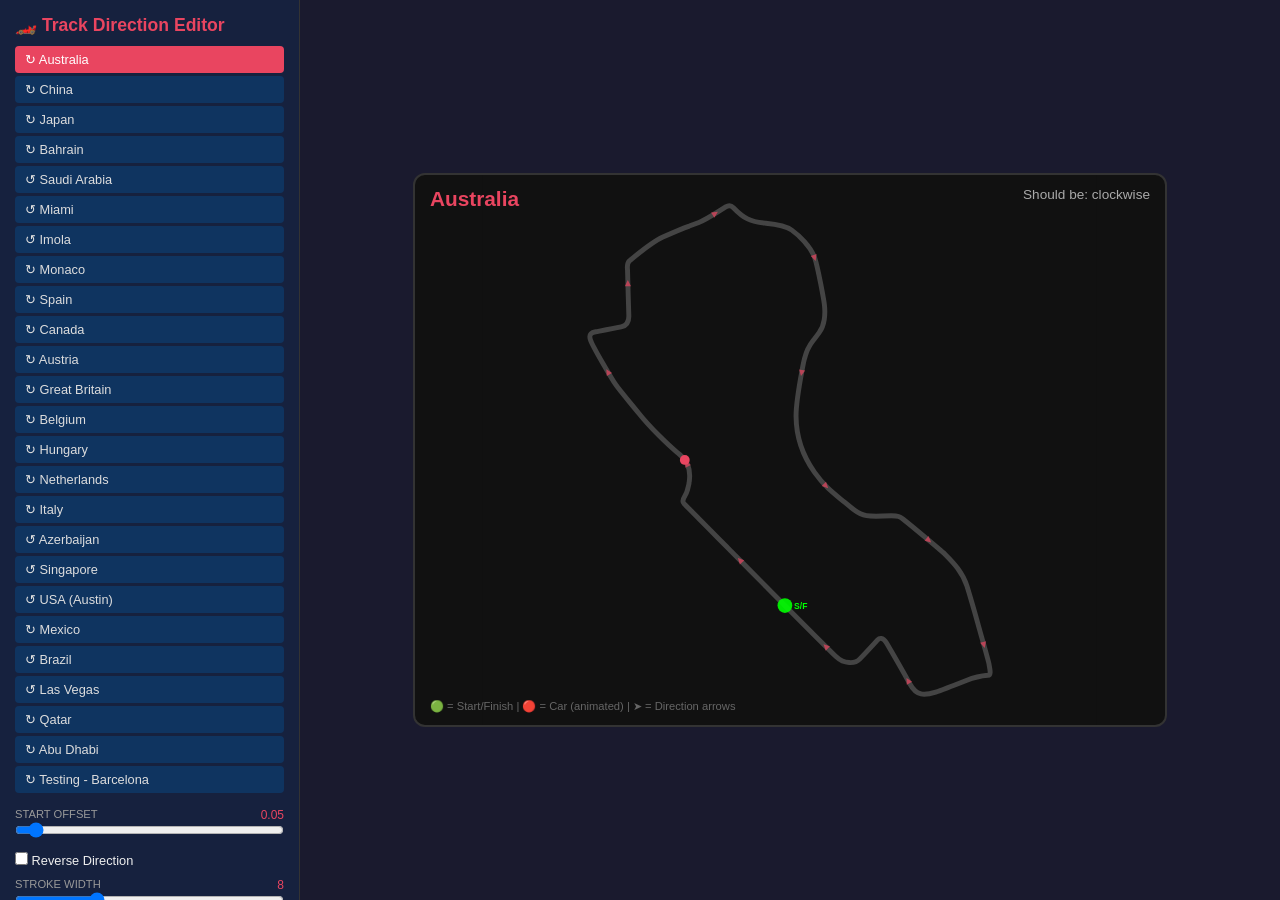
<file: track-editor.html>
<!DOCTYPE html>
<html lang="en">
<head>
    <meta charset="UTF-8">
    <meta name="viewport" content="width=device-width, initial-scale=1.0">
    <title>F1 Track Editor v2</title>
    <style>
        * { margin: 0; padding: 0; box-sizing: border-box; }
        body {
            font-family: 'Segoe UI', sans-serif;
            background: #1a1a2e;
            color: #eee;
            display: flex;
            height: 100vh;
        }
        .sidebar {
            width: 300px;
            background: #16213e;
            padding: 15px;
            overflow-y: auto;
            border-right: 1px solid #333;
        }
        .sidebar h1 { font-size: 1.1rem; margin-bottom: 10px; color: #e94560; }
        .track-list { display: flex; flex-direction: column; gap: 3px; margin-bottom: 15px; }
        .track-btn {
            background: #0f3460; border: none; color: #ddd; padding: 6px 10px;
            text-align: left; cursor: pointer; border-radius: 4px; font-size: 0.8rem;
        }
        .track-btn:hover { background: #1a508b; }
        .track-btn.active { background: #e94560; color: #fff; }
        .track-btn.done { border-left: 3px solid #0f0; }

        .controls { display: flex; flex-direction: column; gap: 10px; }
        .control-group label { display: block; font-size: 0.7rem; color: #999; margin-bottom: 2px; text-transform: uppercase; }
        .control-group .value { font-size: 0.75rem; color: #e94560; float: right; }
        .control-group input[type="range"] { width: 100%; }
        .checkbox-row { display: flex; gap: 12px; align-items: center; }
        .checkbox-row label { font-size: 0.8rem; cursor: pointer; }

        .actions { margin-top: 15px; display: flex; flex-direction: column; gap: 6px; }
        .action-btn {
            background: #e94560; border: none; color: #fff; padding: 8px;
            border-radius: 6px; cursor: pointer; font-weight: bold; font-size: 0.85rem;
        }
        .action-btn:hover { background: #c73650; }
        .action-btn.secondary { background: #0f3460; }
        .action-btn.secondary:hover { background: #1a508b; }

        .info-box {
            margin-top: 10px; padding: 8px; background: #0a0a1a; 
            border: 1px solid #333; border-radius: 6px; font-size: 0.75rem;
            color: #aaa; line-height: 1.5;
        }
        .info-box .correct { color: #0f0; }
        .info-box .wrong { color: #e94560; }

        .main-area {
            flex: 1; display: flex; flex-direction: column;
            align-items: center; justify-content: center; padding: 20px; position: relative;
        }
        .preview-container { background: #111; border: 2px solid #333; border-radius: 12px; position: relative; }
        .preview-container svg { display: block; }
        .track-name-overlay {
            position: absolute; top: 12px; left: 15px;
            font-size: 1.3rem; font-weight: bold; color: #e94560;
        }
        .direction-info {
            position: absolute; top: 12px; right: 15px;
            font-size: 0.85rem; color: #aaa;
        }
        .legend {
            position: absolute; bottom: 12px; left: 15px; font-size: 0.7rem; color: #666;
        }

        .modal-overlay {
            display: none; position: fixed; top: 0; left: 0; right: 0; bottom: 0;
            background: rgba(0,0,0,0.8); z-index: 100; align-items: center; justify-content: center;
        }
        .modal-overlay.active { display: flex; }
        .modal {
            background: #16213e; border: 1px solid #e94560; border-radius: 12px;
            padding: 20px; max-width: 900px; width: 90%; max-height: 80vh; overflow-y: auto;
        }
        .modal h2 { color: #e94560; margin-bottom: 10px; }
        .modal textarea {
            width: 100%; height: 400px; background: #0a0a1a; color: #0f0;
            border: 1px solid #333; padding: 8px; font-family: monospace; font-size: 0.75rem;
            border-radius: 6px; resize: vertical;
        }
        .modal .btn-row { margin-top: 10px; display: flex; gap: 8px; }
    </style>
</head>
<body>

<div class="sidebar">
    <h1>🏎️ Track Direction Editor</h1>
    <div class="track-list" id="track-list"></div>

    <div class="controls">
        <div class="control-group">
            <label>Start Offset <span class="value" id="offset-val">0.00</span></label>
            <input type="range" id="startOffset" min="0" max="1" step="0.01" value="0">
        </div>
        <div class="checkbox-row">
            <label><input type="checkbox" id="reversed"> Reverse Direction</label>
        </div>
        <div class="control-group">
            <label>Stroke Width <span class="value" id="stroke-val">8</span></label>
            <input type="range" id="strokeWidth" min="3" max="20" step="1" value="8">
        </div>
    </div>

    <div class="info-box" id="info-box">
        Select a track to see direction info.
    </div>

    <div class="actions">
        <button class="action-btn" id="btn-save">✅ Save This Track</button>
        <button class="action-btn secondary" id="btn-export">📋 Export circuits.js Changes</button>
    </div>
</div>

<div class="main-area">
    <div class="preview-container">
        <svg id="preview-svg" width="750" height="550" viewBox="0 0 1000 1000">
            <rect x="0" y="0" width="1000" height="1000" fill="#111" />
            <path id="preview-path" stroke="#444" stroke-width="8" fill="none" stroke-linejoin="round" stroke-linecap="round" />
            <!-- Direction arrows along the track -->
            <g id="direction-arrows"></g>
            <!-- Start/Finish marker -->
            <circle id="start-marker" r="12" fill="#0f0" opacity="0.9" cx="0" cy="0" />
            <text id="start-label" fill="#0f0" font-size="14" font-weight="bold" x="0" y="0">S/F</text>
            <!-- Animated car dot -->
            <circle id="car-dot" r="8" fill="#e94560" cx="0" cy="0" />
        </svg>
        <div class="track-name-overlay" id="track-label">Select a track</div>
        <div class="direction-info" id="direction-info"></div>
        <div class="legend">
            🟢 = Start/Finish | 🔴 = Car (animated) | ➤ = Direction arrows
        </div>
    </div>
</div>

<!-- Export Modal -->
<div class="modal-overlay" id="export-modal">
    <div class="modal">
        <h2>Export Direction Data</h2>
        <textarea id="export-text" readonly></textarea>
        <div class="btn-row">
            <button class="action-btn" onclick="copyExport()">📋 Copy</button>
            <button class="action-btn secondary" onclick="document.getElementById('export-modal').classList.remove('active')">Close</button>
        </div>
    </div>
</div>

<script type="module">
    import { CIRCUITS } from './src/data/circuits.js';

    // Known correct racing directions
    const CORRECT_DIRECTIONS = {
        oz: { direction: 'clockwise', label: 'Australia (Melbourne)' },
        china: { direction: 'clockwise', label: 'China (Shanghai)' },
        suzuka: { direction: 'clockwise', label: 'Japan (Suzuka) - Figure 8' },
        bahrain: { direction: 'clockwise', label: 'Bahrain (Sakhir)' },
        jeddah: { direction: 'counter-clockwise', label: 'Saudi Arabia (Jeddah)' },
        miami: { direction: 'counter-clockwise', label: 'USA (Miami)' },
        imola: { direction: 'counter-clockwise', label: 'Italy (Imola)' },
        monaco: { direction: 'clockwise', label: 'Monaco' },
        barcelona: { direction: 'clockwise', label: 'Spain (Barcelona)' },
        canada: { direction: 'clockwise', label: 'Canada (Montreal)' },
        austria: { direction: 'clockwise', label: 'Austria (Red Bull Ring)' },
        silverstone: { direction: 'clockwise', label: 'Great Britain (Silverstone)' },
        spa: { direction: 'clockwise', label: 'Belgium (Spa)' },
        hungary: { direction: 'clockwise', label: 'Hungary (Hungaroring)' },
        zandvoort: { direction: 'clockwise', label: 'Netherlands (Zandvoort)' },
        monza: { direction: 'clockwise', label: 'Italy (Monza)' },
        baku: { direction: 'counter-clockwise', label: 'Azerbaijan (Baku)' },
        singapore: { direction: 'counter-clockwise', label: 'Singapore (Marina Bay)' },
        austin: { direction: 'counter-clockwise', label: 'USA (COTA)' },
        mexico: { direction: 'clockwise', label: 'Mexico (Mexico City)' },
        interlagos: { direction: 'counter-clockwise', label: 'Brazil (Interlagos)' },
        vegas: { direction: 'counter-clockwise', label: 'USA (Las Vegas)' },
        qatar: { direction: 'clockwise', label: 'Qatar (Lusail)' },
        abudhabi: { direction: 'clockwise', label: 'Abu Dhabi (Yas Marina)' },
        testing: { direction: 'clockwise', label: 'Testing (Barcelona)' },
    };

    const state = {
        tracks: {},
        currentId: null,
        animFrame: null,
        animProgress: 0,
    };

    // Initialize
    CIRCUITS.forEach(c => {
        state.tracks[c.id] = {
            name: c.name,
            path: c.path,
            startOffset: c.startOffset || 0,
            reversed: c.reversed || false,
            strokeWidth: 8,
        };
    });

    // Build sidebar
    const listEl = document.getElementById('track-list');
    CIRCUITS.forEach(c => {
        const btn = document.createElement('button');
        btn.className = 'track-btn';
        const dir = CORRECT_DIRECTIONS[c.id];
        const dirIcon = dir?.direction === 'counter-clockwise' ? '↺' : '↻';
        btn.textContent = `${dirIcon} ${c.name}`;
        btn.dataset.id = c.id;
        btn.addEventListener('click', () => selectTrack(c.id));
        listEl.appendChild(btn);
    });

    const offsetSlider = document.getElementById('startOffset');
    const reversedCheck = document.getElementById('reversed');
    const strokeSlider = document.getElementById('strokeWidth');
    const pathEl = document.getElementById('preview-path');
    const svgEl = document.getElementById('preview-svg');
    const startMarker = document.getElementById('start-marker');
    const startLabel = document.getElementById('start-label');
    const carDot = document.getElementById('car-dot');
    const arrowsGroup = document.getElementById('direction-arrows');

    function selectTrack(id) {
        state.currentId = id;
        const t = state.tracks[id];

        document.querySelectorAll('.track-btn').forEach(b => 
            b.classList.toggle('active', b.dataset.id === id));

        offsetSlider.value = t.startOffset;
        reversedCheck.checked = t.reversed;
        strokeSlider.value = t.strokeWidth;

        document.getElementById('track-label').textContent = t.name;
        
        const dir = CORRECT_DIRECTIONS[id];
        document.getElementById('direction-info').textContent = 
            dir ? `Should be: ${dir.direction}` : '';

        // Update info box
        const infoBox = document.getElementById('info-box');
        infoBox.innerHTML = `<b>${t.name}</b><br>` +
            `Direction: ${dir?.direction || 'unknown'}<br>` +
            `Start Offset: ${t.startOffset.toFixed(2)}<br>` +
            `Reversed: ${t.reversed}`;

        renderPreview();
        startAnimation();
    }

    function renderPreview() {
        if (!state.currentId) return;
        const t = state.tracks[state.currentId];

        document.getElementById('offset-val').textContent = t.startOffset.toFixed(2);
        document.getElementById('stroke-val').textContent = t.strokeWidth;

        pathEl.setAttribute('d', t.path);
        pathEl.setAttribute('stroke-width', t.strokeWidth);

        // Auto-fit viewBox
        try {
            const bbox = pathEl.getBBox();
            const pad = 50;
            svgEl.setAttribute('viewBox',
                `${bbox.x - pad} ${bbox.y - pad} ${bbox.width + pad * 2} ${bbox.height + pad * 2}`);
        } catch(e) {}

        // Draw start/finish marker
        const len = pathEl.getTotalLength();
        const sfDist = t.startOffset * len;
        const sfPoint = pathEl.getPointAtLength(t.reversed ? (len - sfDist) : sfDist);
        startMarker.setAttribute('cx', sfPoint.x);
        startMarker.setAttribute('cy', sfPoint.y);
        startLabel.setAttribute('x', sfPoint.x + 15);
        startLabel.setAttribute('y', sfPoint.y + 5);

        // Draw direction arrows along the path
        arrowsGroup.innerHTML = '';
        const numArrows = 12;
        for (let i = 0; i < numArrows; i++) {
            const frac = (i + 0.5) / numArrows;
            const adjustedFrac = (t.startOffset + frac) % 1;
            const d1 = t.reversed 
                ? len * (1 - adjustedFrac) 
                : len * adjustedFrac;
            const d2 = t.reversed 
                ? len * (1 - adjustedFrac) - len * 0.005
                : len * adjustedFrac + len * 0.005;
            
            const p1 = pathEl.getPointAtLength(Math.max(0, Math.min(len, d1)));
            const p2 = pathEl.getPointAtLength(Math.max(0, Math.min(len, d2)));
            
            const angle = Math.atan2(p2.y - p1.y, p2.x - p1.x) * 180 / Math.PI;
            
            const arrow = document.createElementNS("http://www.w3.org/2000/svg", "polygon");
            arrow.setAttribute('points', '0,-5 10,0 0,5');
            arrow.setAttribute('fill', '#e94560');
            arrow.setAttribute('opacity', '0.7');
            arrow.setAttribute('transform', `translate(${p1.x},${p1.y}) rotate(${angle})`);
            arrowsGroup.appendChild(arrow);
        }
    }

    function startAnimation() {
        if (state.animFrame) cancelAnimationFrame(state.animFrame);
        state.animProgress = 0;
        
        function animate() {
            if (!state.currentId) return;
            const t = state.tracks[state.currentId];
            const len = pathEl.getTotalLength();
            
            state.animProgress = (state.animProgress + 0.002) % 1;
            const adjustedProgress = (t.startOffset + state.animProgress) % 1;
            const dist = t.reversed 
                ? len * (1 - adjustedProgress)
                : len * adjustedProgress;
            
            const p = pathEl.getPointAtLength(dist);
            carDot.setAttribute('cx', p.x);
            carDot.setAttribute('cy', p.y);
            
            state.animFrame = requestAnimationFrame(animate);
        }
        animate();
    }

    // Wire up controls
    offsetSlider.addEventListener('input', () => {
        if (!state.currentId) return;
        state.tracks[state.currentId].startOffset = parseFloat(offsetSlider.value);
        renderPreview();
    });
    reversedCheck.addEventListener('change', () => {
        if (!state.currentId) return;
        state.tracks[state.currentId].reversed = reversedCheck.checked;
        renderPreview();
    });
    strokeSlider.addEventListener('input', () => {
        if (!state.currentId) return;
        state.tracks[state.currentId].strokeWidth = parseInt(strokeSlider.value);
        renderPreview();
    });

    // Save
    document.getElementById('btn-save').addEventListener('click', () => {
        if (!state.currentId) return;
        const btn = document.querySelector(`.track-btn[data-id="${state.currentId}"]`);
        btn.classList.add('done');
    });

    // Export
    document.getElementById('btn-export').addEventListener('click', () => {
        let output = '// Add these properties to each circuit in circuits.js\n\n';
        for (const [id, t] of Object.entries(state.tracks)) {
            if (t.startOffset !== 0 || t.reversed) {
                output += `// ${t.name} (${id})\n`;
                if (t.startOffset !== 0) output += `    startOffset: ${t.startOffset.toFixed(2)},\n`;
                if (t.reversed) output += `    reversed: true,\n`;
                output += '\n';
            }
        }
        
        if (output.split('\n').length <= 3) {
            output += '// No changes needed - all tracks use defaults (offset=0, not reversed)\n';
        }
        
        document.getElementById('export-text').value = output;
        document.getElementById('export-modal').classList.add('active');
    });

    window.copyExport = function() {
        document.getElementById('export-text').select();
        document.execCommand('copy');
    };

    // Select first track
    if (CIRCUITS.length > 0) selectTrack(CIRCUITS[0].id);
</script>
</body>
</html>
</file>
